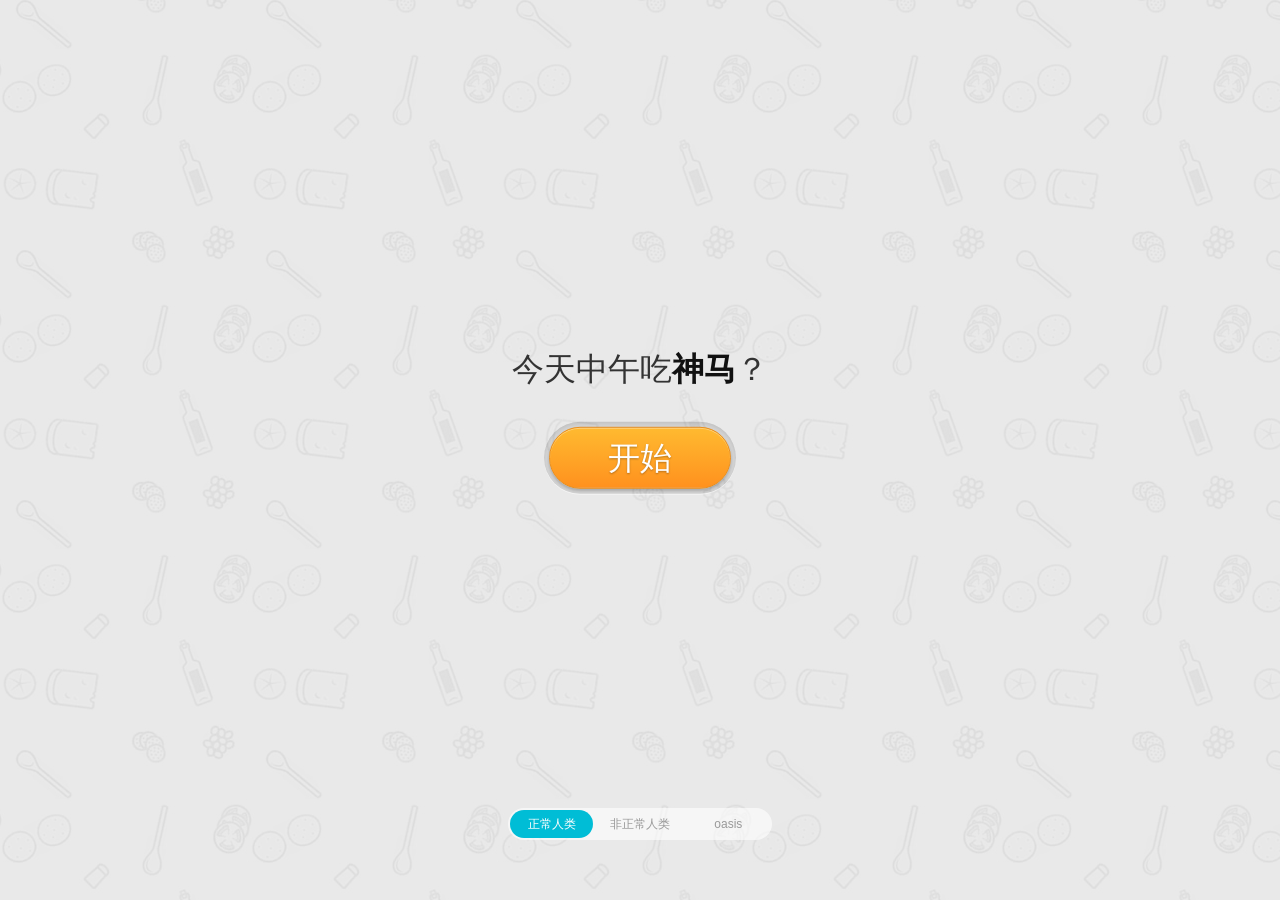
<file: index.html>
<!DOCTYPE html>
<html>

<head>
    <meta http-equiv="Content-Type" content="text/html; charset=UTF-8">
    <title>今天吃什么</title>
    <meta name="description" content="今天吃什么" />
    <meta name="viewport" content="width=device-width, initial-scale=1.0, maximum-scale=1.0, user-scalable=no">
    <meta name="apple-mobile-web-app-capable" content="yes">
    <meta name="apple-mobile-web-app-status-bar-style" content="black-translucent" />
    <link rel="apple-touch-icon" href="./images/apple-touch-icon.png">
    <link rel="stylesheet" href="./css/style.min.css">
    <script src="./js/jquery-3.4.1.min.js"></script>
    <script src="./js/app.js"></script>
</head>

<body>
    <div class="bg"></div>
    <div id="temp_container"></div>
    <div id="wrapper">
        <h1 class="title"><span data-color="#FF0000" class="today">今天</span><span data-color="#FF0000" class="time">午饭</span><span data-color="#FF0000" class="eat">吃</span></span><b
                data-color="#000000" class="what">神马</b><span class="punctuation">？</span></h1>
        <span id="start"><span>开始</span></span>
        <p class="os"></p>
        <span class="tip">点击可以切换饭点~</span> <br>
    </div>
    <div id="toggle">
        <span data-type="human" data-color="#00BDD6" class="selected">正常人类</span>
        <span data-type="monster" data-color="#E80773">非正常人类</span>
        <span data-type="oasis" data-color="#26A540">oasis</span>
        <div id="colorBlock" class="hb"></div>
    </div>
</body>

</html>
</file>
<file: css/style.min.css>
html,
body {
    overflow: hidden;
    height: 100%
}

html {
    font-size: 14px
}

body {
    margin: 0;
    font-family: sans-serif;
    -webkit-user-select: none;
    -moz-user-select: none;
    -ms-user-select: none;
    user-select: none;
    background: #E9E9E9;
    -webkit-touch-callout: none;
    -webkit-tap-highlight-color: rgba(255, 255, 255, 0);
    -webkit-tap-highlight-color: transparent
}

.bg {
    background: #E9E9E9 url(../images/bg.jpg) 50% 0;
    -webkit-transform: translate3d(0, 0, 0);
    transform: translate3d(0, 0, 0);
    -webkit-animation: flow 16s linear infinite;
    animation: flow 16s linear infinite;
    position: fixed;
    top: 0;
    left: 0;
    right: 0;
    bottom: 0;
    z-index: -1
}

.playing .bg {
    -webkit-animation-play-state: paused;
    animation-play-state: paused
}

#wrapper {
    width: 90%;
    max-width: 640px;
    text-align: center;
    position: absolute;
    top: 50%;
    left: 50%;
    -webkit-transform: translate3d(-50%, -70%, 0);
    transform: translate3d(-50%, -70%, 0);
    z-index: 3
}

#wrapper .title {
    margin: 0 0 30px;
    padding: 0;
    font-weight: 400;
    font-size: 32px;
    cursor: pointer;
    color: #333;
    white-space: nowrap;
    overflow: hidden;
    text-overflow: ellipsis
}

#wrapper .title.shake {
    -webkit-animation: shake .4s;
    animation: shake .4s
}

#wrapper .what {
    font-weight: 700;
    color: #111
}

#wrapper .os {
    position: absolute;
    top: 100%;
    left: 50%;
    -webkit-transform: translate3d(-50%, 50px, 0);
    transform: translate3d(-50%, 50px, 0);
    color: #666;
    line-height: 1.4;
    width: 80%
}

#wrapper .tip {
    position: absolute;
    top: -50px;
    left: 50%;
    display: block;
    padding: 7px 12px;
    background: rgba(0, 0, 0, 0.6);
    color: #fff;
    white-space: nowrap;
    border-radius: 15px;
    -webkit-background-size: contain;
    background-size: contain;
    -webkit-transform: translate3d(-50%, 0, 0);
    transform: translate3d(-50%, 0, 0);
    -webkit-animation: dinnerTip 3s 1s linear both;
    animation: dinnerTip 3s 1s linear both
}

#wrapper .tip:after {
    content: "";
    position: absolute;
    top: 100%;
    left: 50%;
    margin-left: -4px;
    border: 8px solid transparent;
    border-top-color: rgba(0, 0, 0, 0.6)
}

#start {
    background: rgba(0, 0, 0, 0.1);
    border-radius: 40px;
    padding: 5px;
    -webkit-box-shadow: inset 0 2px 3px rgba(0, 0, 0, 0.07), 0 1px rgba(255, 255, 255, 0.5);
    box-shadow: inset 0 2px 3px rgba(0, 0, 0, 0.07), 0 1px rgba(255, 255, 255, 0.5);
    display: inline-block;
    cursor: pointer
}

#start span {
    border-radius: 35px;
    width: 180px;
    height: 60px;
    line-height: 60px;
    background: -webkit-gradient(linear, left top, left bottom, from(#FFBA30), to(#FF911E));
    background: -webkit-linear-gradient(top, #FFBA30, #FF911E);
    background: linear-gradient(to bottom, #FFBA30, #FF911E);
    color: #fff;
    text-align: center;
    display: block;
    font-size: 32px;
    text-shadow: 0 1px 2px rgba(0, 0, 0, 0.3);
    -webkit-box-shadow: inset 0 1px #FFD17C, 0 2px 3px rgba(0, 0, 0, 0.2);
    box-shadow: inset 0 1px #FFD17C, 0 2px 3px rgba(0, 0, 0, 0.2);
    border: 1px solid #E88E1D
}

#start:hover span {
    background: -webkit-gradient(linear, left top, left bottom, from(#FFCE44), to(#FFA532));
    background: -webkit-linear-gradient(top, #FFCE44, #FFA532);
    background: linear-gradient(to bottom, #FFCE44, #FFA532);
    -webkit-box-shadow: inset 0 1px #FFE696, 0 2px 3px rgba(0, 0, 0, 0.2);
    box-shadow: inset 0 1px #FFE696, 0 2px 3px rgba(0, 0, 0, 0.2)
}

#start:active span {
    background: -webkit-gradient(linear, left top, left bottom, from(#FF911E), to(#FFBB30));
    background: -webkit-linear-gradient(top, #FF911E, #FFBB30);
    background: linear-gradient(to bottom, #FF911E, #FFBB30);
    -webkit-box-shadow: inset 0 1px #FFB050, 0 2px 3px rgba(0, 0, 0, 0.2);
    box-shadow: inset 0 1px #FFB050, 0 2px 3px rgba(0, 0, 0, 0.2)
}

#temp_container {
    -webkit-transform: translate3d(0, 0, 0);
    transform: translate3d(0, 0, 0);
    overflow: hidden;
    height: 100%;
    position: absolute;
    top: 0;
    left: 0;
    width: 100%;
    height: 100%;
    z-index: 0
}

#temp_container .temp {
    position: absolute;
    color: #777;
    -webkit-animation: flash 1.6s ease-out both;
    animation: flash 1.6s ease-out both;
    white-space: nowrap
}


#toggle {
    position: absolute;
    bottom: 60px;
    left: 50%;
    transform: translateX(-50%);
    border-radius: 20px;
    background: rgba(255, 255, 255, 0.6);
    padding: 2px;
    z-index: 4;
    font-size: 12px;
    width: 90%;
    max-width: 260px;
    display: grid;
    grid-template-columns: repeat(auto-fit, minmax(80px, 1fr));
    gap: 5px;
    transition: 0.3s;
}

#toggle span {
    color: #999;
    padding: 5px 10px;
    text-align: center;
    cursor: pointer;
    transition: 0.3s;
    line-height: 1.5;
    border-radius: 20px;
    position: relative;
    z-index: 2;
}

#toggle span.selected {
    color: #fff;
}

#colorBlock {
    background: #00BDD6;
    position: absolute;
    height: 1.99rem;
    width: calc(33% - 4px);
    top: 2px;
    left: 2px;
    border-radius: 20px;
    z-index: 1;
    transition: 0.3s;
}

.playing #toggle {
    -webkit-transform: translateX(-50%) translateY(200%);
    -ms-transform: translateX(-50%) translateY(200%);
    transform: translateX(-50%) translateY(200%);
    opacity: 0
}

.comment {
    position: absolute;
    bottom: 120px;
    left: 50%;
    -webkit-transform: translateX(-50%);
    -ms-transform: translateX(-50%);
    transform: translateX(-50%);
    border-radius: 20px;
    color: #FFF;
    background: rgba(0, 0, 0, 0.3);
    padding: 5px 10px;
    z-index: 3;
    font-size: 14px;
    white-space: nowrap;
    -webkit-animation: comment 3s both;
    animation: comment 3s both
}

#ribbon {
    -webkit-background-size: contain;
    background-size: contain;
    width: 93px;
    height: 56px;
    position: absolute;
    top: 8px;
    right: 15px;
    z-index: 9
}

.adsbygoogle {
    position: absolute;
    bottom: 0;
    left: 0;
    right: 0;
    height: 50px;
    width: auto !important;
    text-align: center;
    z-index: 2;
    overflow: hidden
}

@-webkit-keyframes comment {

    0%,
    100% {
        opacity: 0;
        -webkit-transform: translate3d(-50%, 200%, 0) scale(0.7);
        transform: translate3d(-50%, 200%, 0) scale(0.7)
    }

    20%,
    80% {
        opacity: 1;
        -webkit-transform: translate3d(-50%, 0, 0);
        transform: translate3d(-50%, 0, 0)
    }
}

@keyframes comment {

    0%,
    100% {
        opacity: 0;
        -webkit-transform: translate3d(-50%, 200%, 0) scale(0.7);
        transform: translate3d(-50%, 200%, 0) scale(0.7)
    }

    20%,
    80% {
        opacity: 1;
        -webkit-transform: translate3d(-50%, 0, 0);
        transform: translate3d(-50%, 0, 0)
    }
}

@-webkit-keyframes dinnerTip {

    0%,
    100% {
        opacity: 0;
        -webkit-transform: perspective(600px) translate3d(-50%, 7px, 0) scale(0.7) rotateY(180deg);
        transform: perspective(600px) translate3d(-50%, 7px, 0) scale(0.7) rotateY(180deg)
    }

    20%,
    80% {
        opacity: 1;
        -webkit-transform: perspective(600px) translate3d(-50%, 0, 0) rotateY(0deg);
        transform: perspective(600px) translate3d(-50%, 0, 0) rotateY(0deg)
    }
}

@keyframes dinnerTip {

    0%,
    100% {
        opacity: 0;
        -webkit-transform: perspective(600px) translate3d(-50%, 7px, 0) scale(0.7) rotateY(180deg);
        transform: perspective(600px) translate3d(-50%, 7px, 0) scale(0.7) rotateY(180deg)
    }

    20%,
    80% {
        opacity: 1;
        -webkit-transform: perspective(600px) translate3d(-50%, 0, 0) rotateY(0deg);
        transform: perspective(600px) translate3d(-50%, 0, 0) rotateY(0deg)
    }
}

@-webkit-keyframes shake {
    0% {
        -webkit-transform: translateX(5px);
        transform: translateX(5px)
    }

    20% {
        -webkit-transform: translateX(-10px);
        transform: translateX(-10px)
    }

    40% {
        -webkit-transform: translateX(15px);
        transform: translateX(15px)
    }

    60% {
        -webkit-transform: translateX(-20px);
        transform: translateX(-20px)
    }

    80% {
        -webkit-transform: translateX(15px);
        transform: translateX(15px)
    }

    100% {
        -webkit-transform: translateX(-10px);
        transform: translateX(-10px)
    }
}

@keyframes shake {
    0% {
        -webkit-transform: translateX(5px);
        transform: translateX(5px)
    }

    20% {
        -webkit-transform: translateX(-10px);
        transform: translateX(-10px)
    }

    40% {
        -webkit-transform: translateX(15px);
        transform: translateX(15px)
    }

    60% {
        -webkit-transform: translateX(-20px);
        transform: translateX(-20px)
    }

    80% {
        -webkit-transform: translateX(15px);
        transform: translateX(15px)
    }

    100% {
        -webkit-transform: translateX(-10px);
        transform: translateX(-10px)
    }
}

@-webkit-keyframes flow {
    0% {
        background-position: 50% 0
    }

    100% {
        background-position: 50% -250px
    }
}

@keyframes flow {
    0% {
        background-position: 50% 0
    }

    100% {
        background-position: 50% -250px
    }
}

@-webkit-keyframes flash {
    0% {
        opacity: 0;
        -webkit-transform: scale(1.5);
        transform: scale(1.5);
        color: transparent;
        text-shadow: 0 0 5px rgba(0, 0, 0, 0.5)
    }

    50% {
        opacity: 1
    }

    100% {
        opacity: 0;
        -webkit-transform: scale(0.5);
        transform: scale(0.5)
    }
}

@keyframes flash {
    0% {
        opacity: 0;
        -webkit-transform: scale(1.5);
        transform: scale(1.5);
        color: transparent;
        text-shadow: 0 0 5px rgba(0, 0, 0, 0.5)
    }

    50% {
        opacity: 1
    }

    100% {
        opacity: 0;
        -webkit-transform: scale(0.5);
        transform: scale(0.5)
    }
}

#weibo {
    position: absolute;
    top: 15px;
    right: -8px;
}
</file>
